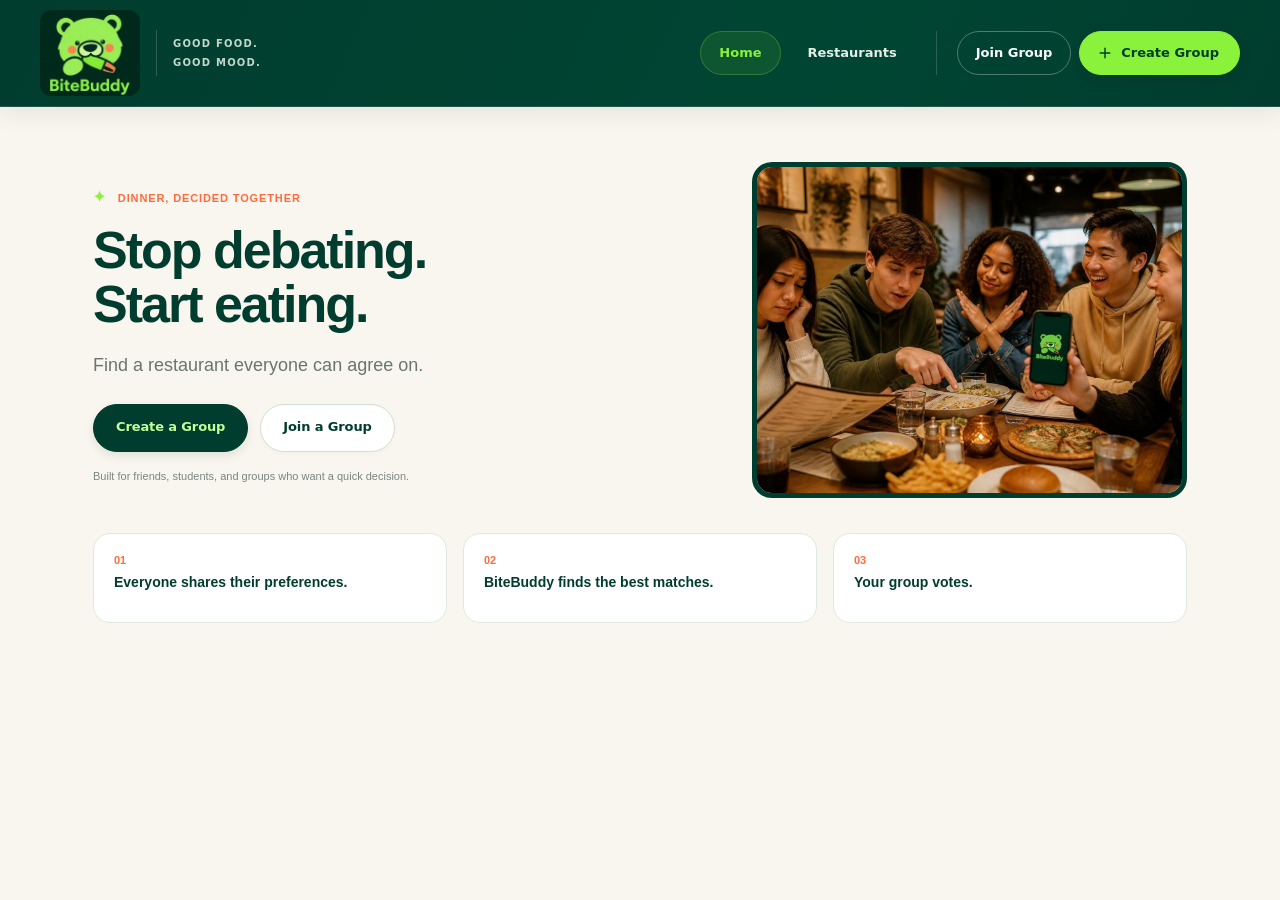
<file: index.html>
<!DOCTYPE html>
<html lang="en">
<head>
    <meta charset="UTF-8">
    <meta name="viewport" content="width=device-width, initial-scale=1.0">
    <title>BiteBuddy</title>
    <meta http-equiv="refresh" content="0; url=home.html">
</head>
<body>
    <p>Opening BiteBuddy...</p>
    <script>
        window.location.replace("home.html");
    </script>
</body>
</html>
</file>
<file: bitebuddy-ui.css>
:root {
  --bb-forest: #003d2e;
  --bb-forest-hover: #075740;
  --bb-lime: #8af23a;
  --bb-lime-hover: #a3fa61;
  --bb-orange: #ff6b3d;
  --bb-ink: #123d2d;
  --bb-border: #d2dfd5;
  --bb-soft: #edf7e7;
  --bb-ui-font: ui-sans-serif, system-ui, -apple-system, BlinkMacSystemFont, "Segoe UI", sans-serif;
}


body.bb-ui [hidden] { display: none !important; }

/* NAVIGATION --------------------------------------------------------------- */
.navbar.bb-navbar {
  position: sticky;
  top: 0;
  z-index: 100;
  display: block;
  flex: 0 0 auto;
  width: 100%;
  min-height: 0;
  margin: 0;
  padding: 0;
  color: #fff;
  background: linear-gradient(115deg, #003d2e 0%, #004533 65%, #003d2e 100%);
  border: 0;
  border-bottom: 1px solid rgba(255, 255, 255, .12);
  box-shadow: 0 5px 24px rgba(0, 40, 29, .09);
  font-family: var(--bb-ui-font);
  line-height: 1.4;
}

.bb-navbar *, .bb-navbar *::before, .bb-navbar *::after { box-sizing: border-box; }

.bb-navbar .bb-navbar__inner {
  display: flex;
  align-items: center;
  justify-content: space-between;
  gap: 28px;
  width: calc(100% - 64px);
  max-width: 1200px;
  min-height: 106px;
  margin: 0 auto;
  padding: 10px 0;
}

.bb-navbar .bb-brand {
  display: inline-flex;
  align-items: center;
  flex-shrink: 0;
  min-height: 48px;
  color: #fff;
  text-decoration: none;
  border-radius: 12px;
}


.bb-navbar .bb-brand-lockup {
  display: inline-flex;
  align-items: center;
  flex: 0 0 auto;
  gap: 16px;
}
.bb-navbar .bb-brand__logo {
  position: relative;
  display: block;
  width: 100px;
  height: 86px;
  overflow: hidden;
  border-radius: 12px;
  background: #00291b;
}
.bb-navbar .bb-brand__image {
  position: absolute;
  top: 50%;
  left: 50%;
  display: block;
  width: 152px;
  height: 152px;
  max-width: none;
  object-fit: contain;
  /* Margin centering */
  margin: -76px 0 0 -76px;
}
.bb-navbar .bb-brand__tagline {
  display: block;
  padding: 4px 0 4px 16px;
  border-left: 1px solid rgba(255, 255, 255, .18);
  color: #c2d7cc;
  font-size: 10px;
  font-weight: 650;
  line-height: 1.9;
  letter-spacing: 1.2px;
  text-transform: uppercase;
  white-space: nowrap;
}

.bb-navbar .bb-nav { display: flex; align-items: center; gap: 20px; margin-left: auto; }
.bb-navbar .bb-nav__browse, .bb-navbar .bb-nav__actions { display: flex; align-items: center; gap: 8px; }
.bb-navbar .bb-nav__actions { padding-left: 20px; border-left: 1px solid rgba(255, 255, 255, .16); }
.bb-navbar .bb-nav__link {
  display: inline-flex;
  align-items: center;
  justify-content: center;
  gap: 8px;
  min-height: 44px;
  padding: 11px 18px;
  border: 1px solid transparent;
  border-radius: 999px;
  background: transparent;
  color: #e3eee7;
  font-size: 13px;
  font-weight: 650;
  line-height: 1.4;
  text-decoration: none;
  white-space: nowrap;
  transition: background-color .18s ease, border-color .18s ease, color .18s ease, box-shadow .18s ease, transform .18s ease;
  -webkit-tap-highlight-color: transparent;
  touch-action: manipulation;
}
.bb-navbar .bb-nav__link.is-active {
  border-color: rgba(138, 242, 58, .24);
  background: rgba(138, 242, 58, .10);
  color: var(--bb-lime);
}
.bb-navbar .bb-nav__join { border-color: rgba(255, 255, 255, .30); color: #fff; }
.bb-navbar .bb-nav__cta {
  padding-right: 20px;
  padding-left: 17px;
  border-color: var(--bb-lime);
  background: var(--bb-lime);
  color: var(--bb-forest);
  font-weight: 750;
  box-shadow: 0 3px 12px rgba(0, 0, 0, .10);
}
.bb-navbar .bb-nav__cta.is-active {
  background: var(--bb-lime);
  border-color: var(--bb-lime);
  color: var(--bb-forest);
  box-shadow: 0 0 0 3px rgba(138, 242, 58, .18), inset 0 0 0 1px rgba(0, 61, 46, .25);
}
.bb-navbar .bb-nav__icon { display: block; flex-shrink: 0; width: 16px; height: 16px; }

.bb-navbar .bb-menu-toggle {
  display: none;
  align-items: center;
  justify-content: center;
  width: 44px;
  height: 44px;
  flex: 0 0 44px;
  margin: 0 0 0 auto;
  padding: 0;
  border: 1px solid rgba(255, 255, 255, .30);
  border-radius: 14px;
  background: rgba(255, 255, 255, .05);
  color: #fff;
  cursor: pointer;
  touch-action: manipulation;
}
.bb-navbar .bb-menu-toggle__icon { position: relative; display: block; width: 18px; height: 14px; }
.bb-navbar .bb-menu-toggle__icon::before, .bb-navbar .bb-menu-toggle__icon::after {
  position: absolute;
  left: 0;
  width: 18px;
  height: 2px;
  content: "";
  background: currentColor;
  border-radius: 2px;
  transition: transform .18s ease, top .18s ease;
}
.bb-navbar .bb-menu-toggle__icon::before { top: 3px; }
.bb-navbar .bb-menu-toggle__icon::after { top: 10px; }
.bb-navbar .bb-menu-toggle[aria-expanded="true"] .bb-menu-toggle__icon::before { top: 6px; transform: rotate(45deg); }
.bb-navbar .bb-menu-toggle[aria-expanded="true"] .bb-menu-toggle__icon::after { top: 6px; transform: rotate(-45deg); }

.bb-navbar :is(a, button):focus-visible { outline: 3px solid var(--bb-lime); outline-offset: 4px; }
.bb-navbar .bb-nav__cta:focus-visible { outline-color: #fff; }

@media (hover: hover) {
  .bb-navbar .bb-nav__link:hover { background: rgba(255, 255, 255, .09); color: #fff; }
  .bb-navbar .bb-nav__link.is-active:hover { background: rgba(138, 242, 58, .16); color: var(--bb-lime); }
  .bb-navbar .bb-nav__join:hover { border-color: rgba(255, 255, 255, .55); }
  .bb-navbar .bb-nav__cta:hover, .bb-navbar .bb-nav__cta.is-active:hover {
    background: var(--bb-lime-hover);
    border-color: var(--bb-lime-hover);
    color: var(--bb-forest);
    transform: translateY(-1px);
    box-shadow: 0 5px 16px rgba(0, 0, 0, .16);
  }
  .bb-navbar .bb-menu-toggle:hover { background: rgba(255, 255, 255, .12); }
}
.bb-navbar .bb-nav__link:active { transform: translateY(1px); }

/* ACTION BUTTONS ----------------------------------------------------------- */
body.bb-ui :is(.btn, .generate-btn, .join-btn, .scan-btn, .continue-btn, .secondary-btn, .stop-btn, .vote) {
  --bb-button-bg: var(--bb-forest);
  --bb-button-hover: var(--bb-forest-hover);
  --bb-button-text: #fff;
  --bb-button-border: var(--bb-forest);
  --bb-button-shadow: 0 4px 10px rgba(0, 61, 46, .10);
  display: inline-flex;
  align-items: center;
  justify-content: center;
  gap: 8px;
  min-height: 48px;
  max-width: 100%;
  padding: 12px 22px;
  border: 1px solid var(--bb-button-border);
  border-radius: 999px;
  background: var(--bb-button-bg);
  color: var(--bb-button-text);
  box-shadow: var(--bb-button-shadow);
  font-family: var(--bb-ui-font);
  font-size: 13px;
  font-weight: 700;
  line-height: 1.4;
  letter-spacing: -.12px;
  text-align: center;
  text-decoration: none;
  white-space: normal;
  vertical-align: middle;
  cursor: pointer;
  transition: background-color .18s ease, border-color .18s ease, color .18s ease, box-shadow .18s ease, transform .18s ease;
  -webkit-tap-highlight-color: transparent;
  touch-action: manipulation;
}

body.bb-ui :is(.create-btn, .continue-btn, .btn-primary) { --bb-button-text: #c1ff95; }
body.bb-ui :is(.generate-btn, button.join-btn) {
  --bb-button-bg: var(--bb-orange);
  --bb-button-hover: #ff8056;
  --bb-button-text: #123426;
  --bb-button-border: var(--bb-orange);
  --bb-button-shadow: 0 4px 12px rgba(255, 107, 61, .15);
}
body.bb-ui :is(.secondary-btn, .stop-btn, .btn.secondary, .btn.btn-secondary, a.join-btn, .vote) {
  --bb-button-bg: #fff;
  --bb-button-hover: var(--bb-soft);
  --bb-button-text: var(--bb-forest);
  --bb-button-border: var(--bb-border);
  --bb-button-shadow: 0 2px 4px rgba(0, 61, 46, .025);
}
body.bb-ui :is(.secondary-btn, .stop-btn, .vote) { min-height: 44px; padding: 10px 17px; font-size: 12px; }
body.bb-ui .vote.selected {
  --bb-button-bg: var(--bb-forest);
  --bb-button-hover: var(--bb-forest-hover);
  --bb-button-text: #c1ff95;
  --bb-button-border: var(--bb-forest);
  --bb-button-shadow: 0 3px 10px rgba(0, 61, 46, .10);
}
body.bb-ui button.join-btn { min-height: 52px; }


body.bb-ui :is(.size-btn, .chip, .priority-btn) {
  display: inline-flex;
  align-items: center;
  justify-content: center;
  gap: 6px;
  min-height: 40px;
  max-width: 100%;
  padding: 9px 15px;
  border: 1px solid var(--bb-border);
  border-radius: 999px;
  background: #fff;
  color: #435e4f;
  box-shadow: 0 1px 2px rgba(0, 61, 46, .025);
  font-family: var(--bb-ui-font);
  font-size: 12px;
  font-weight: 600;
  line-height: 1.4;
  text-align: center;
  cursor: pointer;
  transition: background-color .18s ease, border-color .18s ease, color .18s ease, box-shadow .18s ease;
  -webkit-tap-highlight-color: transparent;
  touch-action: manipulation;
}
body.bb-ui .priority-btn { min-height: 36px; padding: 8px 12px; font-size: 11px; }
body.bb-ui .size-btn.selected, body.bb-ui .priority-btn.must.active {
  background: #e7f7da;
  border-color: #7eac69;
  color: var(--bb-forest);
  font-weight: 750;
  box-shadow: inset 0 0 0 1px rgba(126, 172, 105, .12);
}
body.bb-ui .priority-btn.nice.active {
  background: #fff3d1;
  border-color: #d8b854;
  color: #59461a;
  font-weight: 750;
}
body.bb-ui .chip.selected { background: var(--bb-forest); border-color: var(--bb-forest); color: #fff; font-weight: 650; }
body.bb-ui .chip.selected::before { content: "✓"; color: var(--bb-lime); }

body.bb-ui .clear-filters {
  display: inline-flex;
  align-items: center;
  justify-content: center;
  min-height: 40px;
  padding: 8px 12px;
  border: 1px solid transparent;
  border-radius: 999px;
  background: transparent;
  color: var(--bb-forest);
  font-family: var(--bb-ui-font);
  font-size: 12px;
  font-weight: 650;
  text-decoration: underline;
  text-underline-offset: 3px;
  cursor: pointer;
  transition: background-color .18s ease;
}

/* Define these outside hover-only media queries to override older page rules
   on touchscreens as well, without retaining an unwanted sticky hover. */
body.bb-ui :is(.btn, .generate-btn, .join-btn, .scan-btn, .continue-btn, .secondary-btn, .stop-btn, .vote):hover {
  background: var(--bb-button-bg);
  color: var(--bb-button-text);
  border-color: var(--bb-button-border);
  transform: none;
}
@media (hover: hover) {
  body.bb-ui :is(.btn, .generate-btn, .join-btn, .scan-btn, .continue-btn, .secondary-btn, .stop-btn, .vote):not(:disabled):not([aria-disabled="true"]):hover {
    background: var(--bb-button-hover);
    color: var(--bb-button-text);
    border-color: var(--bb-button-border);
    box-shadow: 0 6px 16px rgba(0, 61, 46, .13);
    transform: translateY(-2px);
  }
  body.bb-ui :is(.size-btn, .chip, .priority-btn):not(:disabled):hover { border-color: #477a59; box-shadow: 0 2px 6px rgba(0, 61, 46, .06); }
  body.bb-ui .clear-filters:hover { background: #e8f1e2; }
}
body.bb-ui :is(.btn, .generate-btn, .join-btn, .scan-btn, .continue-btn, .secondary-btn, .stop-btn, .vote):not(:disabled):active {
  transform: translateY(1px);
  box-shadow: none;
}
body.bb-ui :is(.btn, .generate-btn, .join-btn, .scan-btn, .continue-btn, .secondary-btn, .stop-btn, .vote, .size-btn, .chip, .priority-btn, .clear-filters):focus-visible {
  outline: 3px solid #377b49;
  outline-offset: 4px;
}
body.bb-ui :is(.btn, .generate-btn, .join-btn, .scan-btn, .continue-btn, .secondary-btn, .stop-btn, .vote, .size-btn, .chip, .priority-btn):is(:disabled, [aria-disabled="true"]) {
  opacity: .5;
  cursor: not-allowed;
  box-shadow: none;
  transform: none;
}
body.bb-ui .generate-btn:disabled, body.bb-ui #saveMatch:disabled, body.bb-ui #saveLater:disabled { cursor: wait; }

@media (min-width: 821px) and (max-width: 1000px) {
  .bb-navbar .bb-navbar__inner { gap: 16px; }
  .bb-navbar .bb-nav { gap: 12px; }
  .bb-navbar .bb-nav__actions { padding-left: 12px; }
  .bb-navbar .bb-nav__link { padding-left: 13px; padding-right: 13px; }
}


@media (max-width: 820px) {
  .bb-navbar .bb-navbar__inner {
    width: calc(100% - 40px);
    min-height: 90px;
    padding: 10px 0;
    flex-wrap: wrap;
    gap: 16px;
  }
  .bb-navbar .bb-brand-lockup { gap: 12px; }
  .bb-navbar .bb-brand__logo { width: 82px; height: 70px; border-radius: 10px; }
  .bb-navbar .bb-brand__image { width: 124px; height: 124px; margin: -62px 0 0 -62px; }
  .bb-navbar .bb-brand__tagline { padding-left: 12px; font-size: 9px; letter-spacing: 1px; }
  .bb-navbar .bb-nav {
    flex: 1 0 100%;
    width: 100%;
    margin: 0;
    padding: 16px 0 3px;
    border-top: 1px solid rgba(255, 255, 255, .13);
    flex-direction: column;
    align-items: stretch;
    gap: 12px;
  }
  .bb-navbar .bb-nav__browse, .bb-navbar .bb-nav__actions {
    display: grid;
    grid-template-columns: repeat(2, minmax(0, 1fr));
    gap: 10px;
    width: 100%;
    margin: 0;
    padding: 0;
    border: 0;
  }
  .bb-navbar .bb-nav__link { min-height: 46px; padding: 11px 12px; font-size: 13px; }
  .bb-navbar.bb-navbar--enhanced .bb-menu-toggle { display: inline-flex; }
  .bb-navbar.bb-navbar--enhanced .bb-nav { display: none; }
  .bb-navbar.bb-navbar--enhanced[data-menu-open="true"] .bb-nav { display: flex; }
}
@media (max-width: 380px) {
  .bb-navbar .bb-navbar__inner { width: calc(100% - 32px); gap: 12px; }
  .bb-navbar .bb-brand-lockup { gap: 9px; }
  .bb-navbar .bb-brand__tagline { padding-left: 9px; font-size: 8px; letter-spacing: .8px; }
  .bb-navbar .bb-nav__link { gap: 6px; padding: 11px 9px; font-size: 12px; }
}
@media (prefers-reduced-motion: reduce) {
  .bb-navbar *, .bb-navbar *::before, .bb-navbar *::after,
  body.bb-ui :is(.btn, .generate-btn, .join-btn, .scan-btn, .continue-btn, .secondary-btn, .stop-btn, .vote, .size-btn, .chip, .priority-btn, .clear-filters) {
    transition: none !important;
    animation: none !important;
    transform: none !important;
  }
}
@media (forced-colors: active) {
  .bb-navbar .bb-nav__link.is-active,
  body.bb-ui :is(.size-btn.selected, .chip.selected, .priority-btn.active, .vote.selected) { outline: 2px solid Highlight; outline-offset: -4px; }
}
</file>
